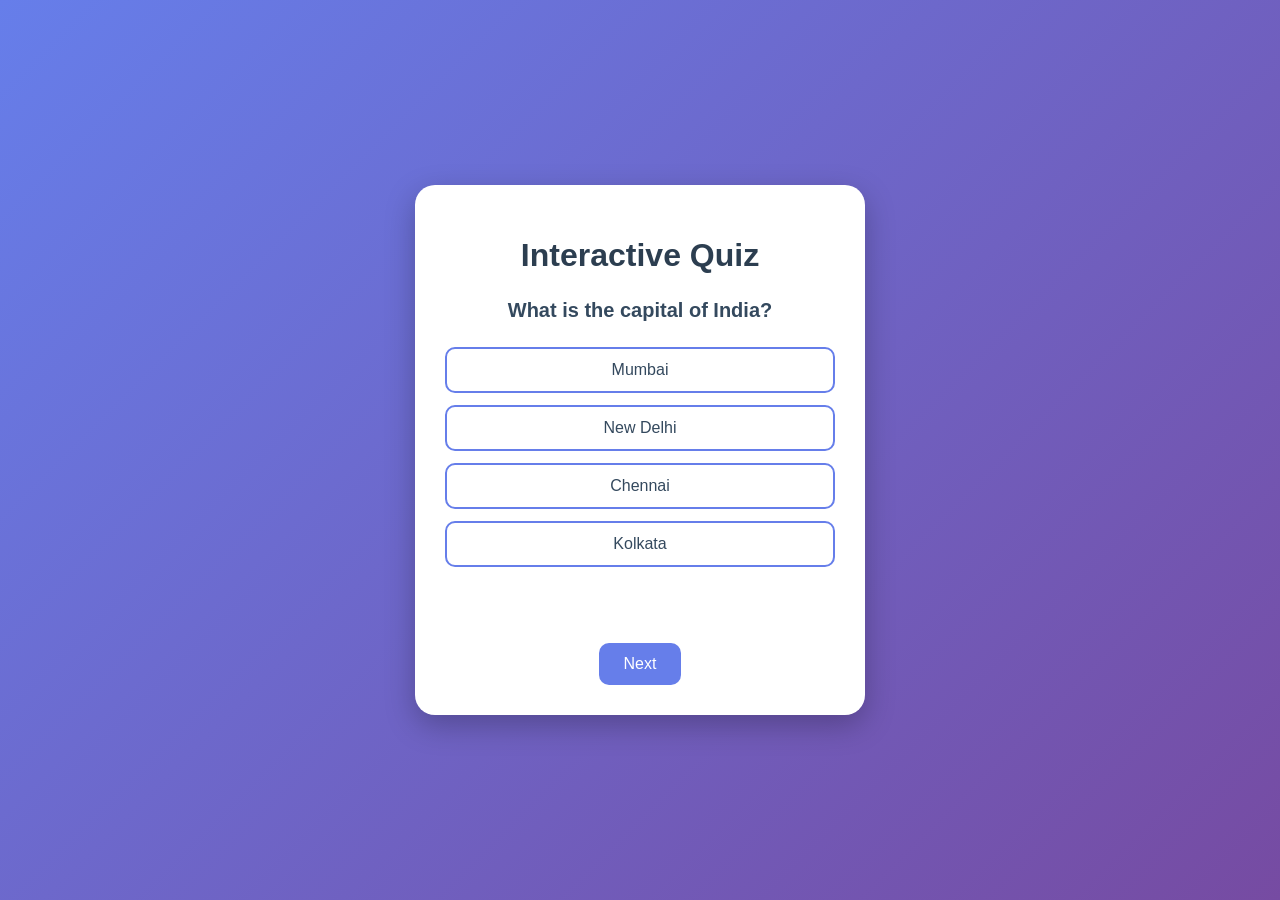
<file: index.html>
<!DOCTYPE html>
<html lang="en">
<head>
    <meta charset="UTF-8">
    <meta name="viewport" content="width=device-width, initial-scale=1.0">
    <title>Interactive Quiz</title>
    <link rel="stylesheet" href="quizapp.css">
</head>

<body>

<div class="quiz-container">

    <h1>Interactive Quiz</h1>

    <div id="quiz-box">
        <p id="question">Loading question...</p>
        <div id="answers"></div>
        <p id="feedback"></p>
        <button id="next-btn">Next</button>
    </div>

    <div id="result-box">
        <h2>Quiz Completed!</h2>
        <p id="score"></p>
        <button id="restart-btn">Restart Quiz</button>
    </div>
</div>
<script src="quizapp.js"></script>
</body>
</html>
</file>
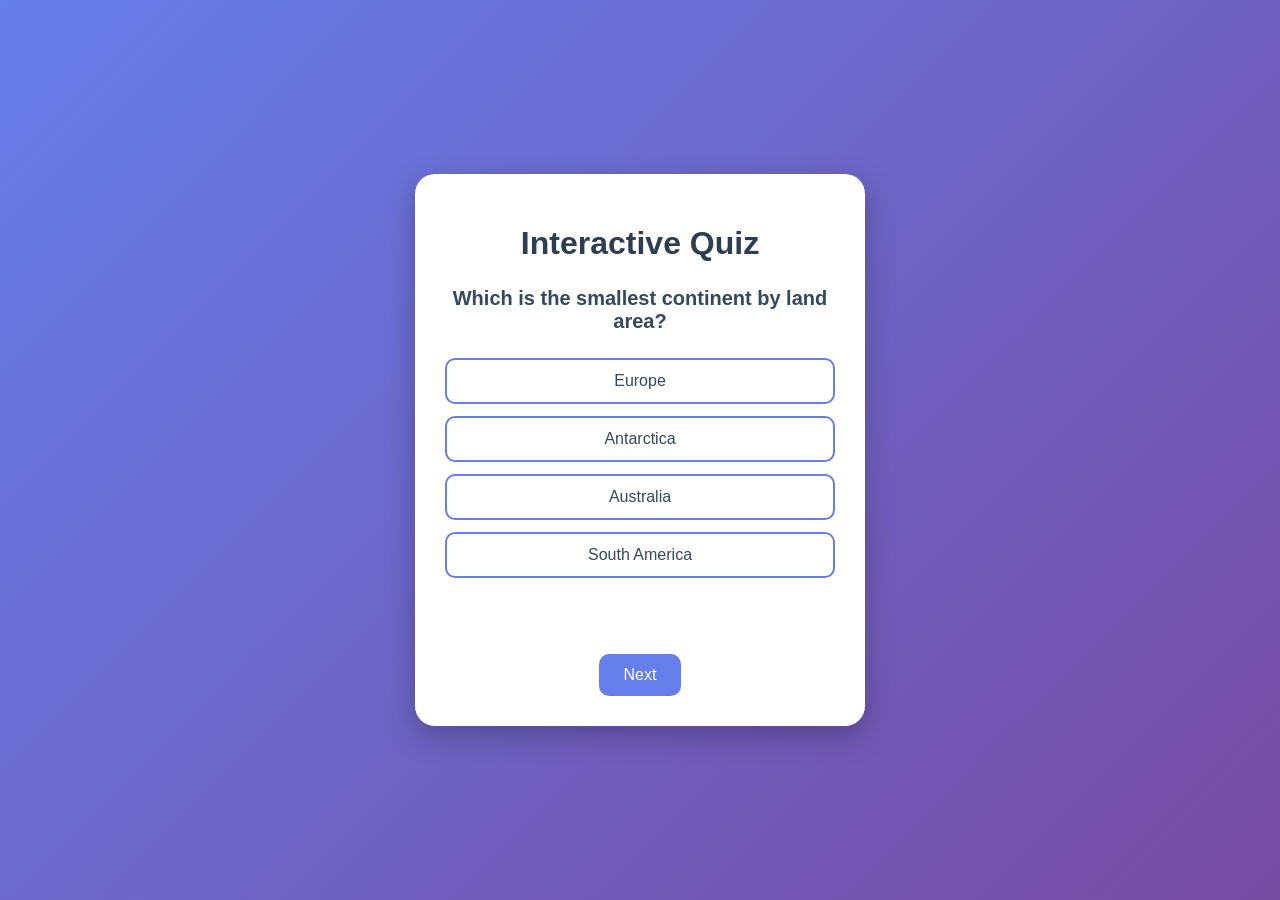
<file: quizapp.html>
<!DOCTYPE html>
<html lang="en">
<head>
    <meta charset="UTF-8">
    <meta name="viewport" content="width=device-width, initial-scale=1.0">
    <title>Interactive Quiz</title>
    <link rel="stylesheet" href="quizapp.css">
</head>

<body>

<div class="quiz-container">

    <h1>Interactive Quiz</h1>

    <div id="quiz-box">
        <p id="question">Loading question...</p>
        <div id="answers"></div>
        <p id="feedback"></p>
        <button id="next-btn">Next</button>
    </div>

    <div id="result-box">
        <h2>Quiz Completed!</h2>
        <p id="score"></p>
        <button id="restart-btn">Restart Quiz</button>
    </div>
</div>
<script src="quizapp.js"></script>
</body>
</html>
</file>
<file: quizapp.css>
* {
    box-sizing: border-box;
}

body {
    margin: 0;
    min-height: 100vh;
    display: flex;
    justify-content: center;
    align-items: center;
    font-family: Arial, sans-serif;
    background: linear-gradient(135deg, #667eea, #764ba2);
}


.quiz-container {
    width: 450px;
    padding: 30px;
    background-color: white;
    border-radius: 20px;
    box-shadow: 0 10px 30px rgba(0, 0, 0, 0.25);
    text-align: center;
}


h1 {
    margin-bottom: 25px;
    color: #2c3e50;
}


#question {
    font-size: 20px;
    font-weight: bold;
    color: #34495e;
    margin-bottom: 25px;
}


#answers {
    display: flex;
    flex-direction: column;
    gap: 12px;
}


#answers button {
    padding: 12px;
    border: 2px solid #667eea;
    border-radius: 10px;
    background-color: white;
    color: #34495e;
    font-size: 16px;
    cursor: pointer;
    transition: 0.3s;
}


#answers button:hover {
    background-color: #667eea;
    color: white;
}


#feedback {
    min-height: 25px;
    font-size: 18px;
    font-weight: bold;
}


#next-btn,
#restart-btn {
    margin-top: 15px;
    padding: 12px 25px;
    border: none;
    border-radius: 10px;
    background-color: #667eea;
    color: white;
    font-size: 16px;
    cursor: pointer;
    transition: 0.3s;
}


#next-btn:hover,
#restart-btn:hover {
    opacity: 0.8;
    transform: translateY(-2px);
}


#result-box {
    display: none;
}


#result-box h2 {
    color: #2c3e50;
}


#score {
    font-size: 22px;
    font-weight: bold;
    color: #667eea;
}
</file>
